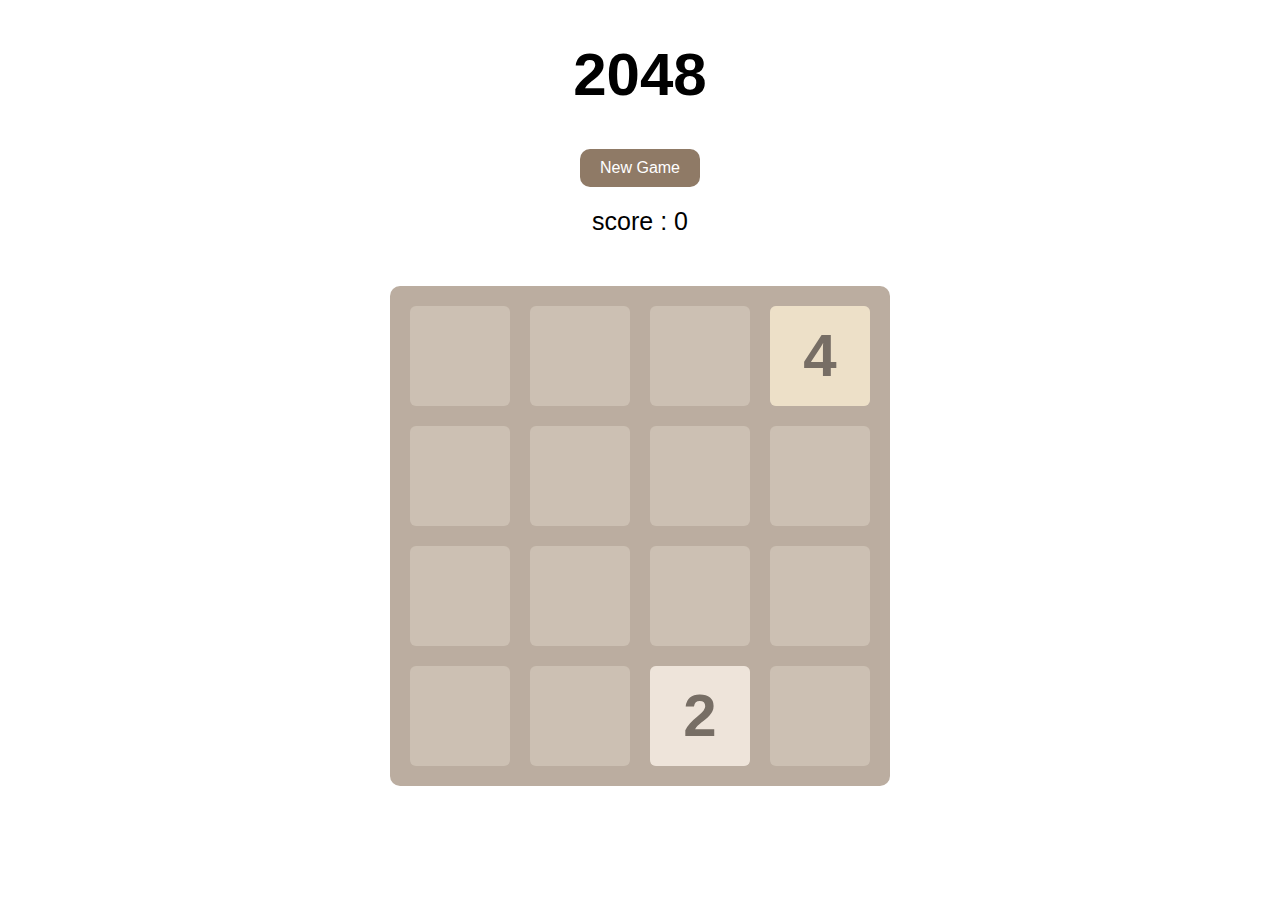
<file: index.html>
<!DOCTYPE html>
<html>
<head>
    <title>2048</title>
    <link rel="stylesheet" type="text/css" href="css/2048.css" />

    <script type="text/javascript" src="jQuery/jquery-3.4.1.min.js"></script>
    <script type="text/javascript" src="javascript/support2048.js"></script>
    <script type="text/javascript" src="javascript/show2048.js"></script>
    <script type="text/javascript" src="javascript/main2048.js"></script>
</head>
<body>
    <header>
        <h1>2048</h1>
        <a href="javascript:newgame();" id="newgamebutton">New Game</a>
        <p>score : <span id="score"> 0</span></p>
    </header>

    <div id="grid-container">
        <div class="grid-cell" id="grid-cell-0-0"></div>
        <div class="grid-cell" id="grid-cell-0-1"></div>
        <div class="grid-cell" id="grid-cell-0-2"></div>
        <div class="grid-cell" id="grid-cell-0-3"></div>

        <div class="grid-cell" id="grid-cell-1-0"></div>
        <div class="grid-cell" id="grid-cell-1-1"></div>
        <div class="grid-cell" id="grid-cell-1-2"></div>
        <div class="grid-cell" id="grid-cell-1-3"></div>

        <div class="grid-cell" id="grid-cell-2-0"></div>
        <div class="grid-cell" id="grid-cell-2-1"></div>
        <div class="grid-cell" id="grid-cell-2-2"></div>
        <div class="grid-cell" id="grid-cell-2-3"></div>

        <div class="grid-cell" id="grid-cell-3-0"></div>
        <div class="grid-cell" id="grid-cell-3-1"></div>
        <div class="grid-cell" id="grid-cell-3-2"></div>
        <div class="grid-cell" id="grid-cell-3-3"></div>
    </div>
</body>
</html>
</file>
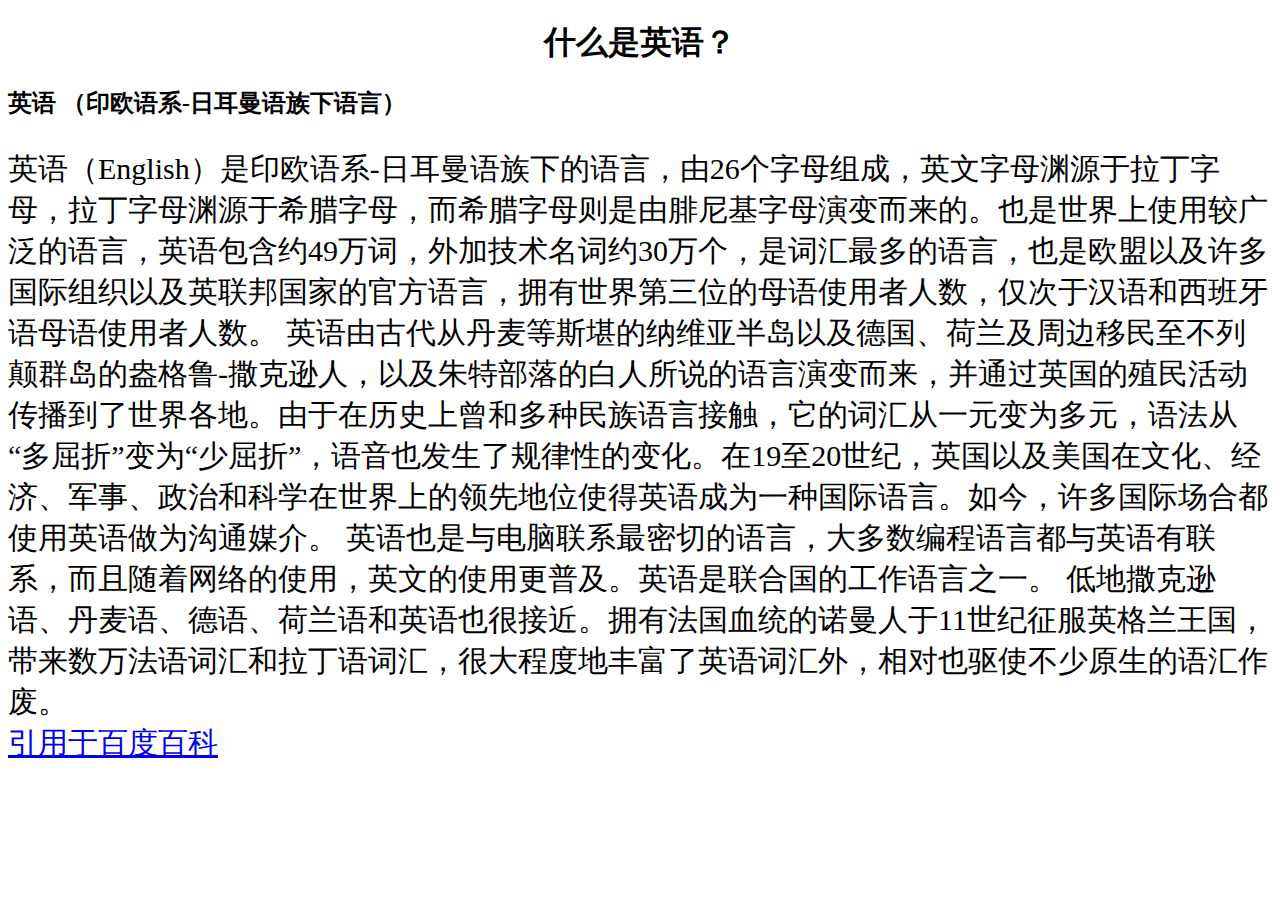
<file: e1.html>
<!DOCTYPE html>
<html>
<head>
	<title>什么是英语</title>
	<style type="text/css">
		p{font-family:宋体;
		 font-size:30px;}
	</style>
</head>
<body>
	<h1 align="center">什么是英语？</h1>
	<h2>英语 （印欧语系-日耳曼语族下语言）</h2>
<p>英语（English）是印欧语系-日耳曼语族下的语言，由26个字母组成，英文字母渊源于拉丁字母，拉丁字母渊源于希腊字母，而希腊字母则是由腓尼基字母演变而来的。也是世界上使用较广泛的语言，英语包含约49万词，外加技术名词约30万个，是词汇最多的语言，也是欧盟以及许多国际组织以及英联邦国家的官方语言，拥有世界第三位的母语使用者人数，仅次于汉语和西班牙语母语使用者人数。
英语由古代从丹麦等斯堪的纳维亚半岛以及德国、荷兰及周边移民至不列颠群岛的盎格鲁-撒克逊人，以及朱特部落的白人所说的语言演变而来，并通过英国的殖民活动传播到了世界各地。由于在历史上曾和多种民族语言接触，它的词汇从一元变为多元，语法从“多屈折”变为“少屈折”，语音也发生了规律性的变化。在19至20世纪，英国以及美国在文化、经济、军事、政治和科学在世界上的领先地位使得英语成为一种国际语言。如今，许多国际场合都使用英语做为沟通媒介。
英语也是与电脑联系最密切的语言，大多数编程语言都与英语有联系，而且随着网络的使用，英文的使用更普及。英语是联合国的工作语言之一。 低地撒克逊语、丹麦语、德语、荷兰语和英语也很接近。拥有法国血统的诺曼人于11世纪征服英格兰王国，带来数万法语词汇和拉丁语词汇，很大程度地丰富了英语词汇外，相对也驱使不少原生的语汇作废。<a href="https://baike.baidu.com/item/%E8%8B%B1%E8%AF%AD/109997?fr=aladdin"><br>                                     引用于百度百科</a></p>


</body>
</html>
</file>
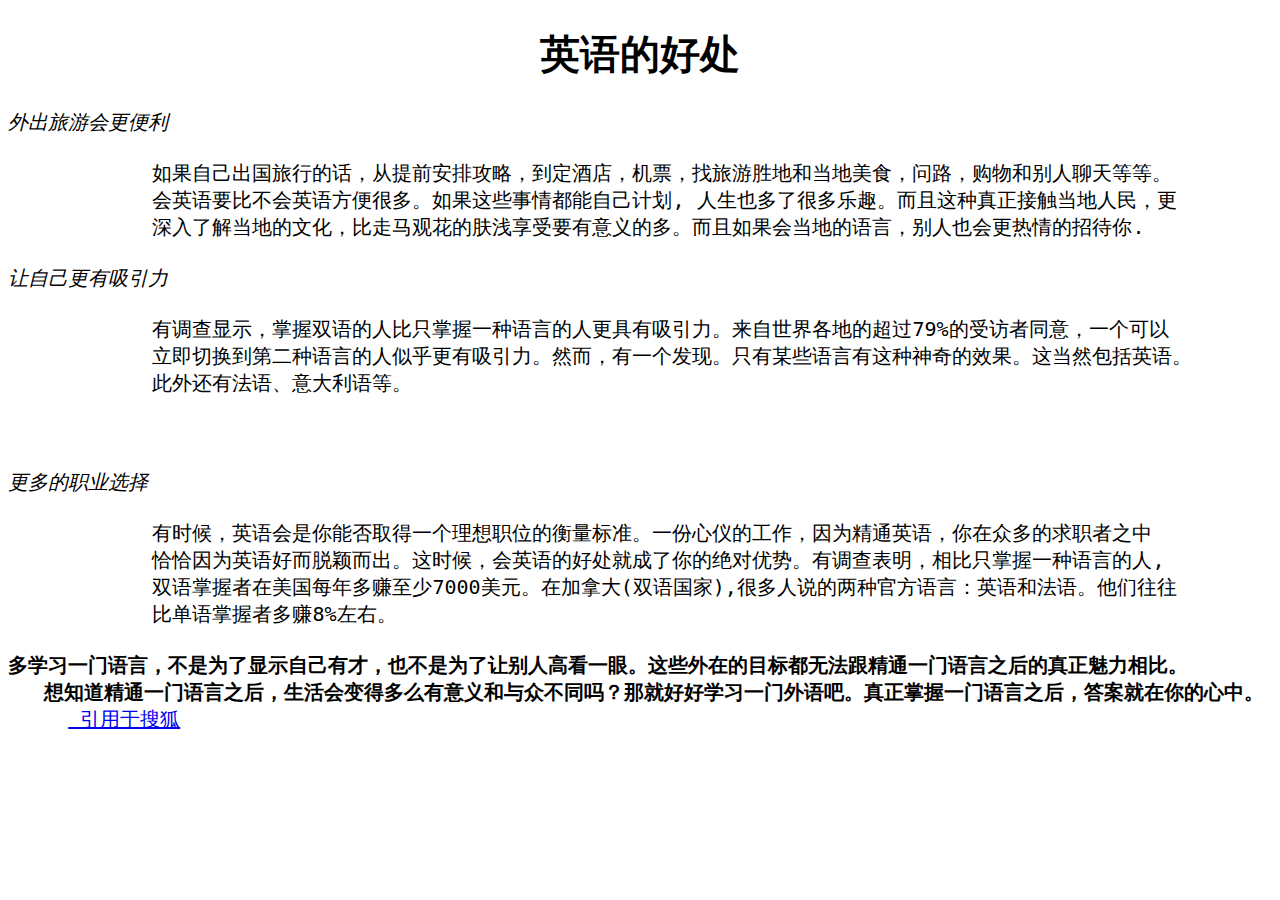
<file: e2.html>
<!DOCTYPE html>
<html>
<head>
	<title>英语的好处</title>
	<style type="text/css">
		body{
		     font-size: 20px}
	</style>
</head>
<body>
	<h1 align="center">英语的好处</h1>
	<p><pre>
<em>外出旅游会更便利</em>

            如果自己出国旅行的话，从提前安排攻略，到定酒店，机票，找旅游胜地和当地美食，问路，购物和别人聊天等等。
            会英语要比不会英语方便很多。如果这些事情都能自己计划, 人生也多了很多乐趣。而且这种真正接触当地人民，更
            深入了解当地的文化，比走马观花的肤浅享受要有意义的多。而且如果会当地的语言，别人也会更热情的招待你.

<em>让自己更有吸引力</em>

            有调查显示，掌握双语的人比只掌握一种语言的人更具有吸引力。来自世界各地的超过79%的受访者同意，一个可以
            立即切换到第二种语言的人似乎更有吸引力。然而，有一个发现。只有某些语言有这种神奇的效果。这当然包括英语。
            此外还有法语、意大利语等。



<em>更多的职业选择</em>

            有时候，英语会是你能否取得一个理想职位的衡量标准。一份心仪的工作，因为精通英语，你在众多的求职者之中
            恰恰因为英语好而脱颖而出。这时候，会英语的好处就成了你的绝对优势。有调查表明，相比只掌握一种语言的人,
            双语掌握者在美国每年多赚至少7000美元。在加拿大(双语国家),很多人说的两种官方语言：英语和法语。他们往往
            比单语掌握者多赚8%左右。

<b>多学习一门语言，不是为了显示自己有才，也不是为了让别人高看一眼。这些外在的目标都无法跟精通一门语言之后的真正魅力相比。
   想知道精通一门语言之后，生活会变得多么有意义和与众不同吗？那就好好学习一门外语吧。真正掌握一门语言之后，答案就在你的心中。</b>
     <a href="https://www.sohu.com/a/229569805_580256"> 引用于搜狐</a></p></pre>
</body>
</html>
</file>
<file: css/2048.css>
header{
    display:block;
    margin:0 auto;
    width:500px;
    text-align:center;
}

header h1{
    font-family:Arial;
    font-size:60px;                                                                                                                                 
    font-weight:bold;
}

header #newgamebutton{
    display:block;
    margin:20px auto;

    width:100px;
    padding:10px 10px;
    background-color:#8f7a66;

    font-family:Arial;
    color:white;

    border-radius:10px;
    text-decoration:none;
}
header #newgamebutton:hover{
    background-color:#9f8b77;
}

header p{
    font-family:Arial;
    font-size:25px;
    margin:20px auto;
}

#grid-container{
    width:460px;
    height:460px;
    padding:20px;

    margin:50px auto;
    background-color:#bbada0;

    border-radius: 10px;
    position: relative;
}

.grid-cell{
    width:100px;
    height:100px;
    border-radius: 6px;
    background-color:#ccc0b3;

    position: absolute;
}

.number-cell{
    border-radius: 6px;

    font-family: Arial;
    font-weight:bold;
    font-size:60px;
    line-height:100px;
    text-align:center;

    position:absolute;
}
</file>
